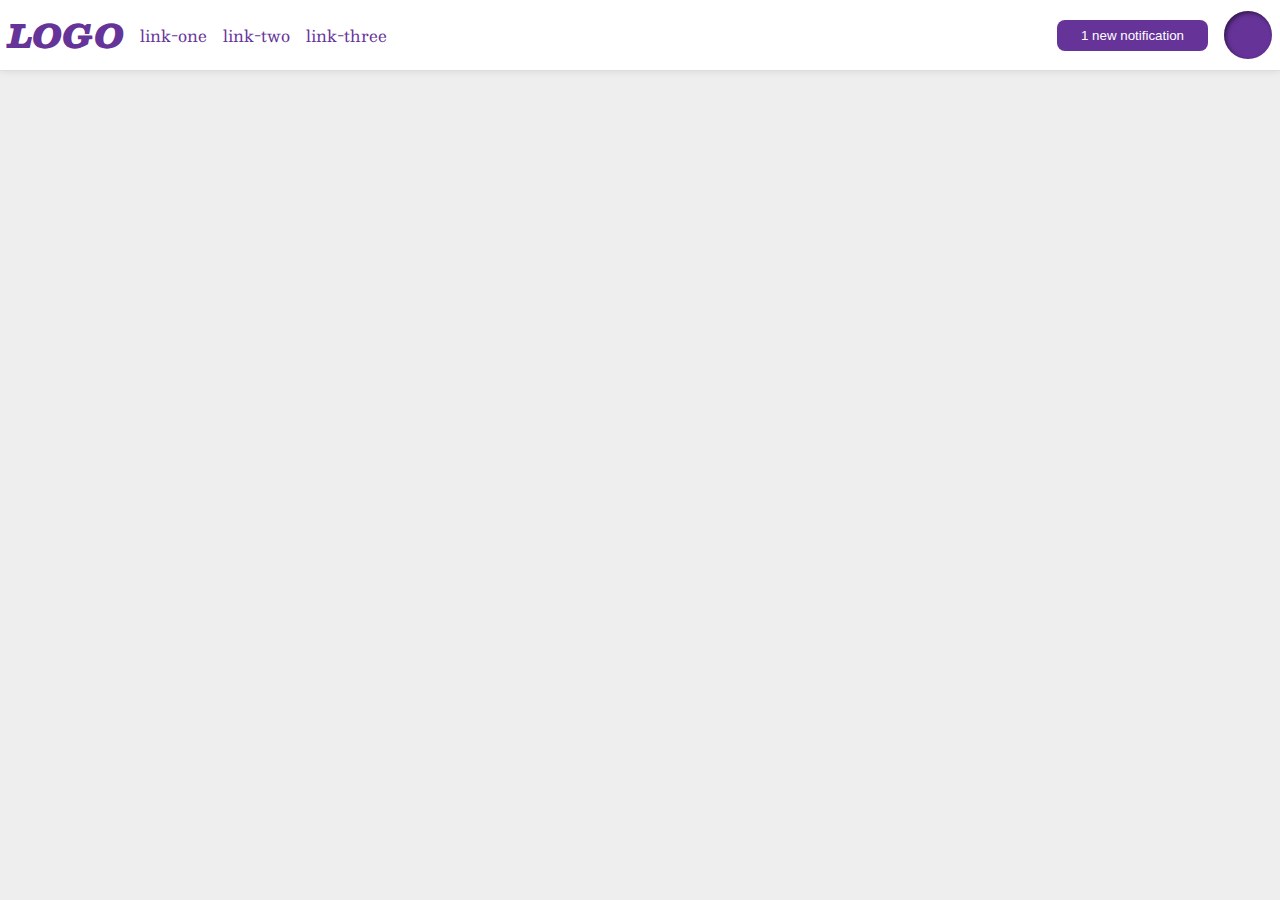
<file: flex/03-flex-header-2/index.html>
<!DOCTYPE html>
<html lang="en">
  <head>
    <meta charset="UTF-8">
    <meta http-equiv="X-UA-Compatible" content="IE=edge">
    <meta name="viewport" content="width=device-width, initial-scale=1.0">
    <title>Flex Header 2</title>
    <link rel="stylesheet" href="style.css">
  </head>
  <body>
    <div class="header">
      <div class="display-left">
        <div class="logo">
          LOGO
        </div>
        <ul class="links">
          <li><a href="https://google.com">link-one</a></li>
          <li><a href="https://google.com">link-two</a></li>
          <li><a href="https://google.com">link-three</a></li>
        </ul>
      </div>
      <div class="display-right">
        <button class="notifications">
          1 new notification
        </button>
        <div class="profile-image"></div>
      </div>
    </div>
  </body>
</html>
</file>
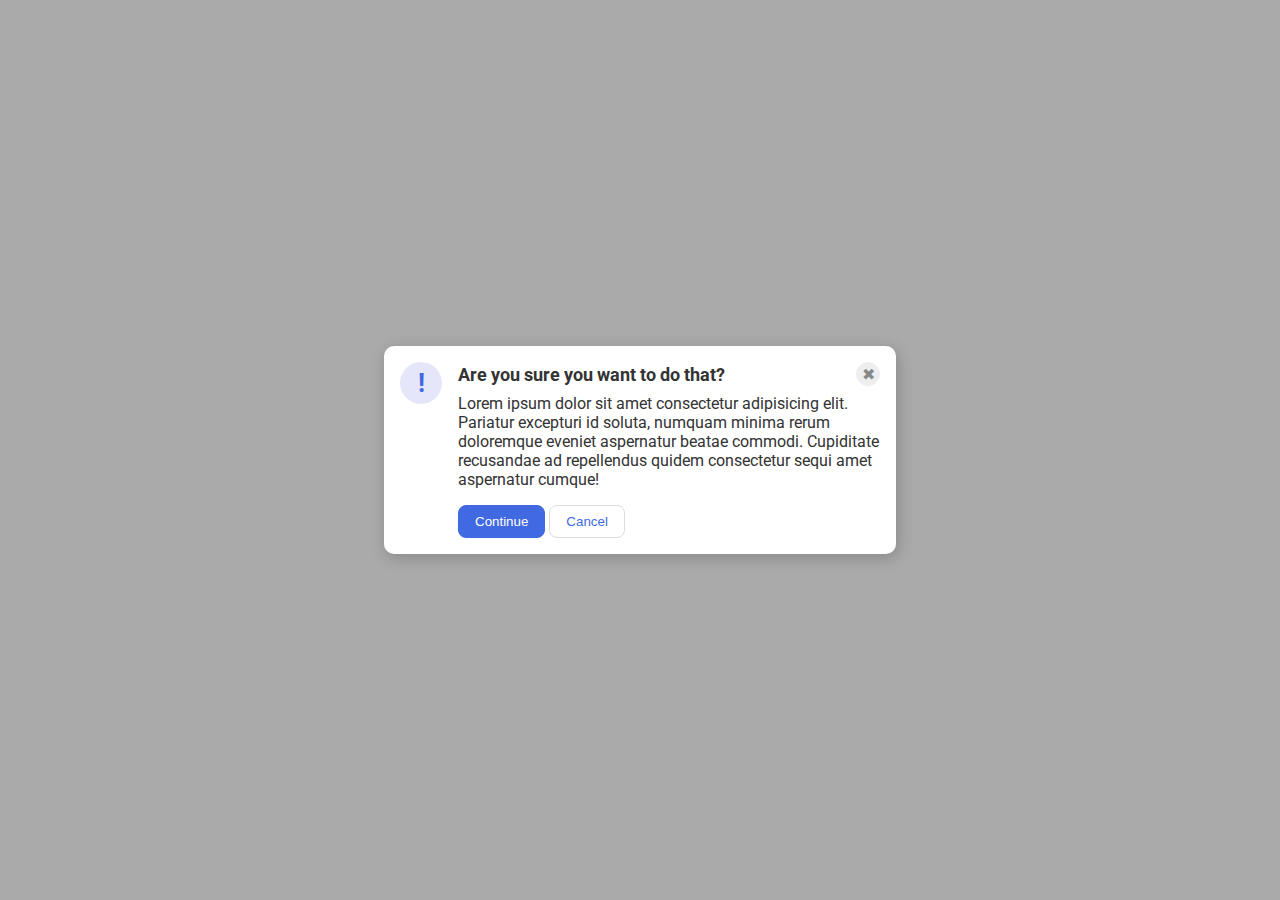
<file: flex/05-flex-modal/index.html>
<!DOCTYPE html>
<html lang="en">
  <head>
    <meta charset="UTF-8">
    <meta http-equiv="X-UA-Compatible" content="IE=edge">
    <meta name="viewport" content="width=device-width, initial-scale=1.0">
    <link rel="stylesheet" href="style.css">
    <title>Modal</title>
  </head>
  <body>
    <div class="modal">
      <div class="icon">!</div>
      <div class="main-content">
        <div class="header">
          Are you sure you want to do that?
          <button class="close-button">✖</button>
        </div>
        <div class="text">Lorem ipsum dolor sit amet consectetur adipisicing elit. Pariatur excepturi id soluta, numquam minima rerum doloremque eveniet aspernatur beatae commodi. Cupiditate recusandae ad repellendus quidem consectetur sequi amet aspernatur cumque!</div>
        <button class="continue">Continue</button>
        <button class="cancel">Cancel</button>
      </div>
    </div>
  </body>
</html>
</file>
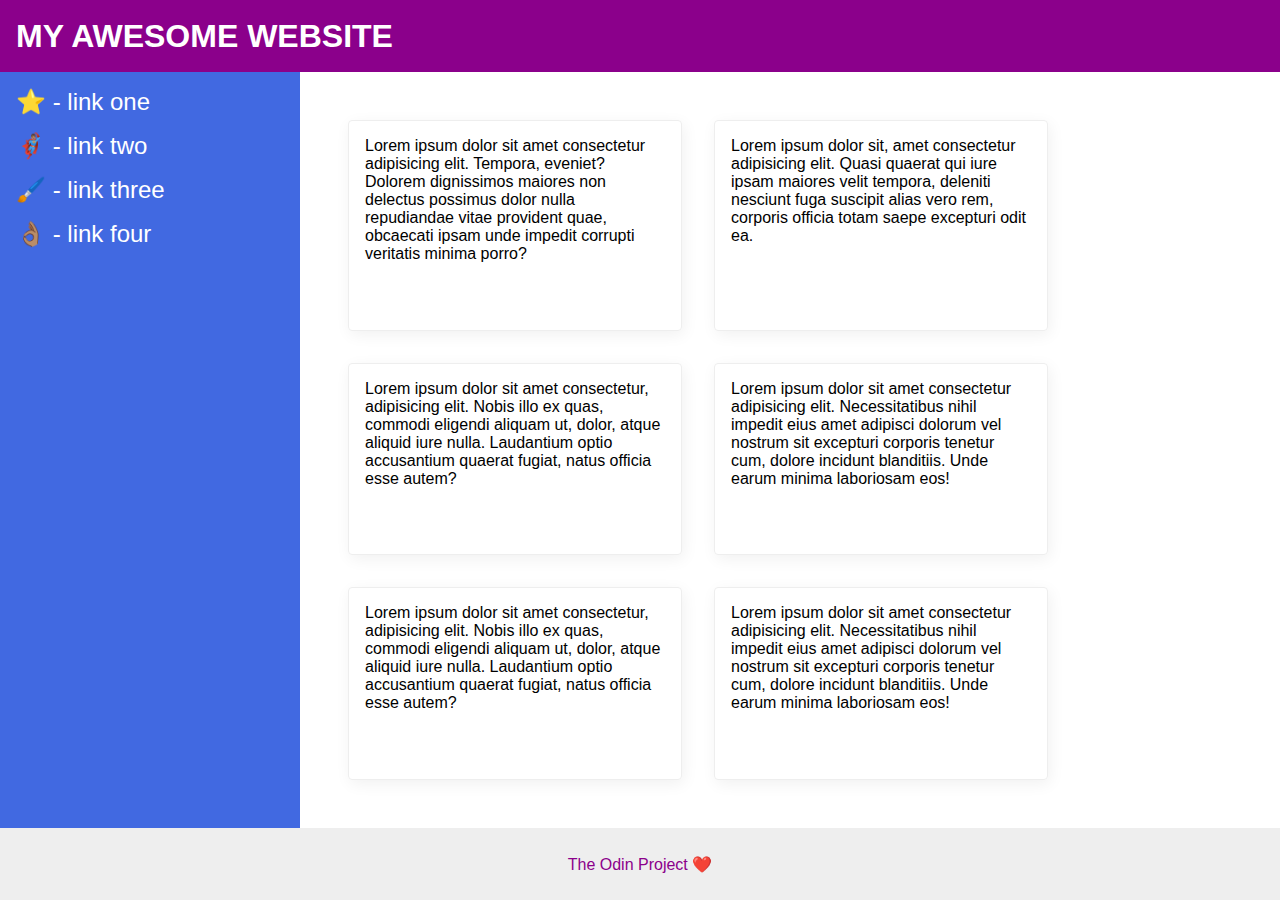
<file: flex/07-flex-layout-2/index.html>
<!DOCTYPE html>
<html lang="en">
  <head>
    <meta charset="UTF-8">
    <meta http-equiv="X-UA-Compatible" content="IE=edge">
    <meta name="viewport" content="width=device-width, initial-scale=1.0">
    <title>The Holy Grail</title>
    <link rel="stylesheet" href="style.css">
  </head>
  <body>
    <div class="header">
      MY AWESOME WEBSITE
    </div>
    <div class="content">

      <div class="sidebar">
        <ul>
          <li><a href="#">⭐ - link one</a></li>
          <li><a href="#">🦸🏽‍♂️ - link two</a></li>
          <li><a href="#">🖌️ - link three</a></li>
          <li><a href="#">👌🏽 - link four</a></li>
        </ul>
      </div>
      <div class="cards">
        <div class="card">Lorem ipsum dolor sit amet consectetur adipisicing elit. Tempora, eveniet? Dolorem dignissimos maiores non delectus possimus dolor nulla repudiandae vitae provident quae, obcaecati ipsam unde impedit corrupti veritatis minima porro?</div>
        <div class="card">Lorem ipsum dolor sit, amet consectetur adipisicing elit. Quasi quaerat qui iure ipsam maiores velit tempora, deleniti nesciunt fuga suscipit alias vero rem, corporis officia totam saepe excepturi odit ea.</div>
        <div class="card">Lorem ipsum dolor sit amet consectetur, adipisicing elit. Nobis illo ex quas, commodi eligendi aliquam ut, dolor, atque aliquid iure nulla. Laudantium optio accusantium quaerat fugiat, natus officia esse autem?</div>
        <div class="card">Lorem ipsum dolor sit amet consectetur adipisicing elit. Necessitatibus nihil impedit eius amet adipisci dolorum vel nostrum sit excepturi corporis tenetur cum, dolore incidunt blanditiis. Unde earum minima laboriosam eos!</div>
        <div class="card">Lorem ipsum dolor sit amet consectetur, adipisicing elit. Nobis illo ex quas, commodi eligendi aliquam ut, dolor, atque aliquid iure nulla. Laudantium optio accusantium quaerat fugiat, natus officia esse autem?</div>
        <div class="card">Lorem ipsum dolor sit amet consectetur adipisicing elit. Necessitatibus nihil impedit eius amet adipisci dolorum vel nostrum sit excepturi corporis tenetur cum, dolore incidunt blanditiis. Unde earum minima laboriosam eos!</div>
      </div>
    
    </div>

    <div class="footer">
      The Odin Project ❤️
    </div>
  </body>
</html>
</file>
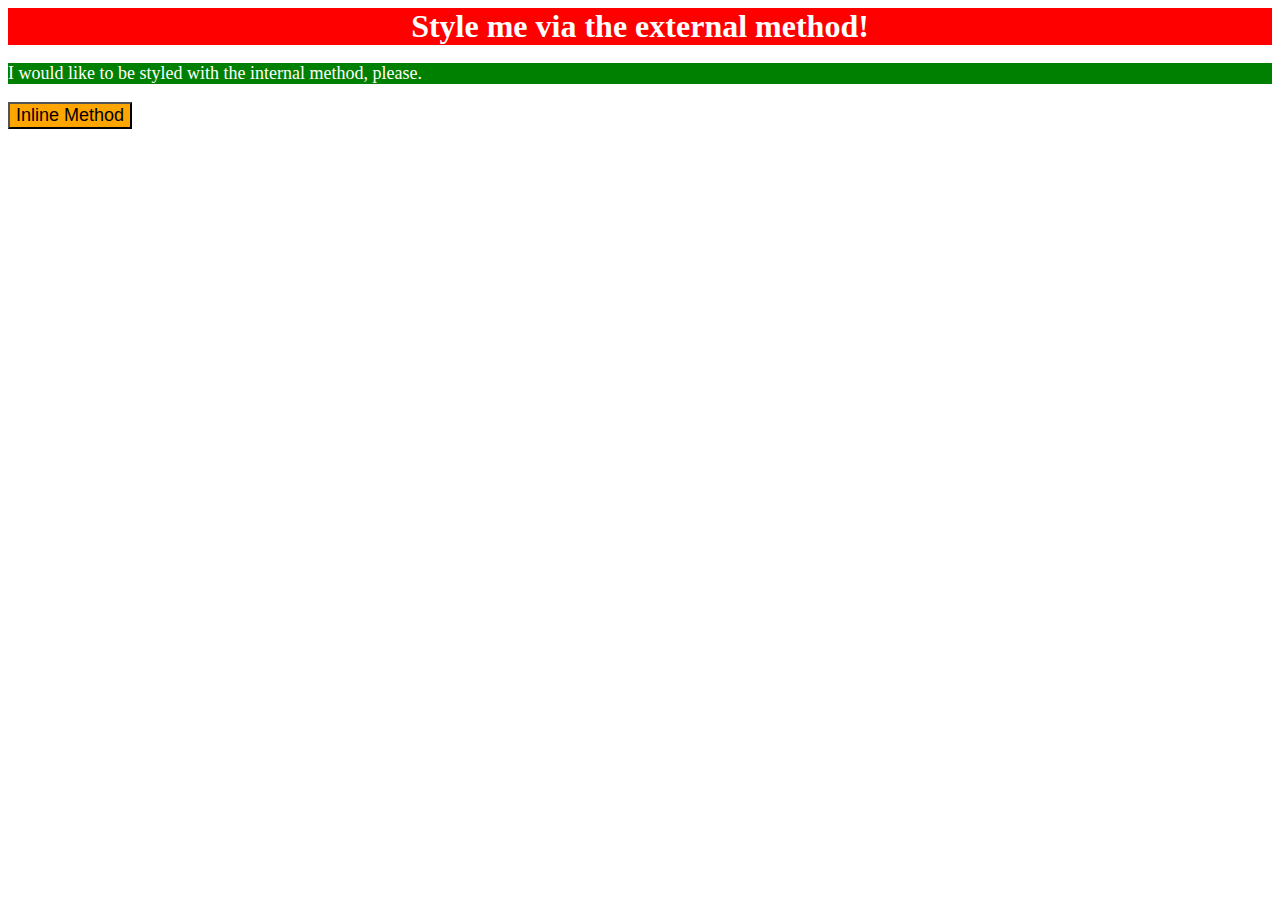
<file: foundations/01-css-methods/index.html>
<!DOCTYPE html>
<html lang="en">
  <head>
    <meta charset="UTF-8">
    <meta http-equiv="X-UA-Compatible" content="IE=edge">
    <meta name="viewport" content="width=device-width, initial-scale=1.0">
    <link href="./style.css" rel="stylesheet">
    <title>Methods for Adding CSS</title>
    <style>
      p {
        background-color: green;
        color: white;
        font-size: 18px;
      }
    </style>
  </head>
  <body>
    <div>Style me via the external method!</div>
    <p>I would like to be styled with the internal method, please.</p>
    <button style="background-color: orange; font-size: 18px;">Inline Method</button>
  </body>
</html>
</file>
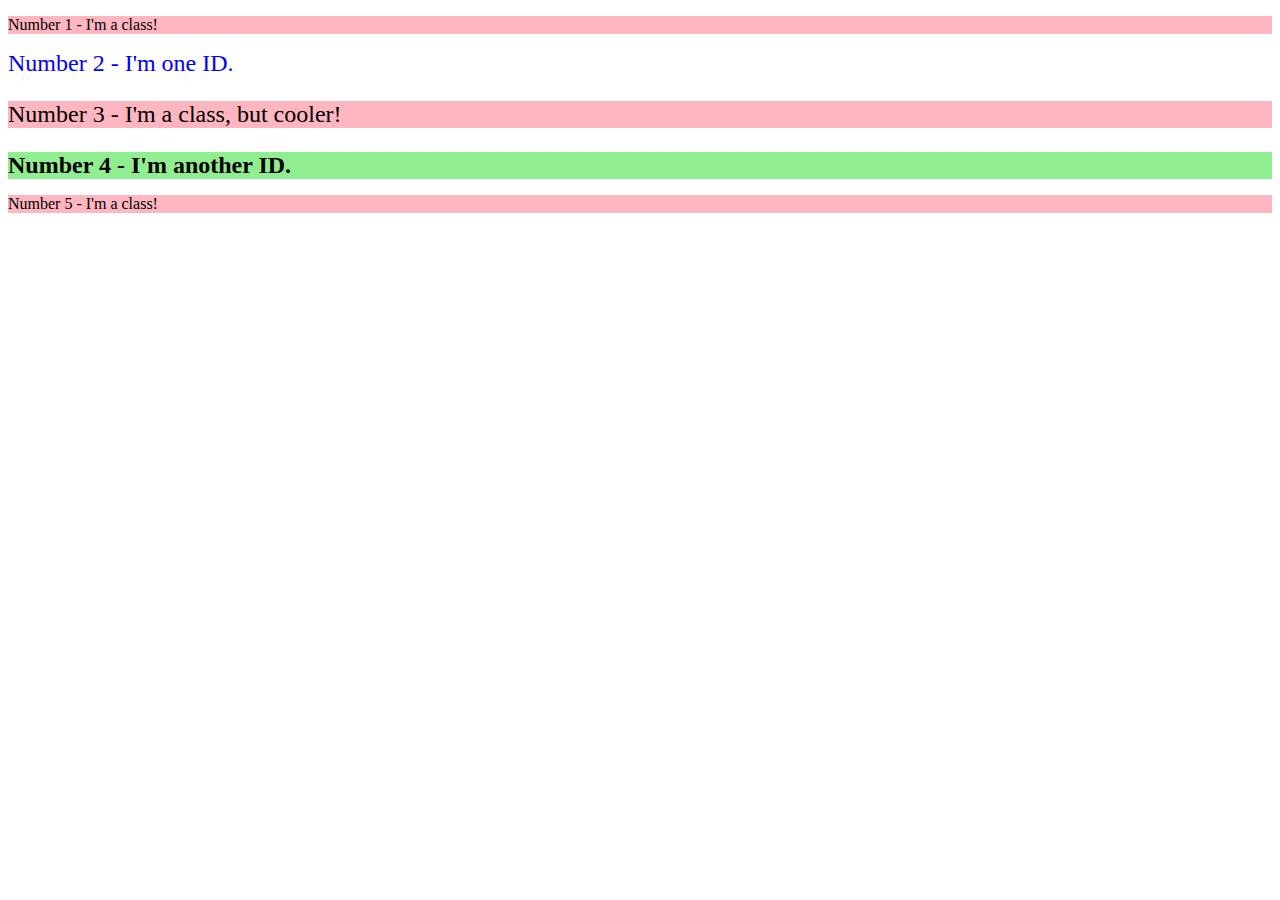
<file: foundations/02-class-id-selectors/index.html>
<!DOCTYPE html>
<html lang="en">
  <head>
    <meta charset="UTF-8">
    <meta http-equiv="X-UA-Compatible" content="IE=edge">
    <meta name="viewport" content="width=device-width, initial-scale=1.0">
    <title>Class and ID Selectors</title>
    <link rel="stylesheet" href="style.css">
  </head>
  <body>
    <p class="odd">Number 1 - I'm a class!</p>
    <div id="second">Number 2 - I'm one ID.</div>
    <p class="odd font-medium">Number 3 - I'm a class, but cooler!</p>
    <div class="font-medium" id="fourth">Number 4 - I'm another ID.</div>
    <p class="odd">Number 5 - I'm a class!</p>
  </body>
</html>
</file>
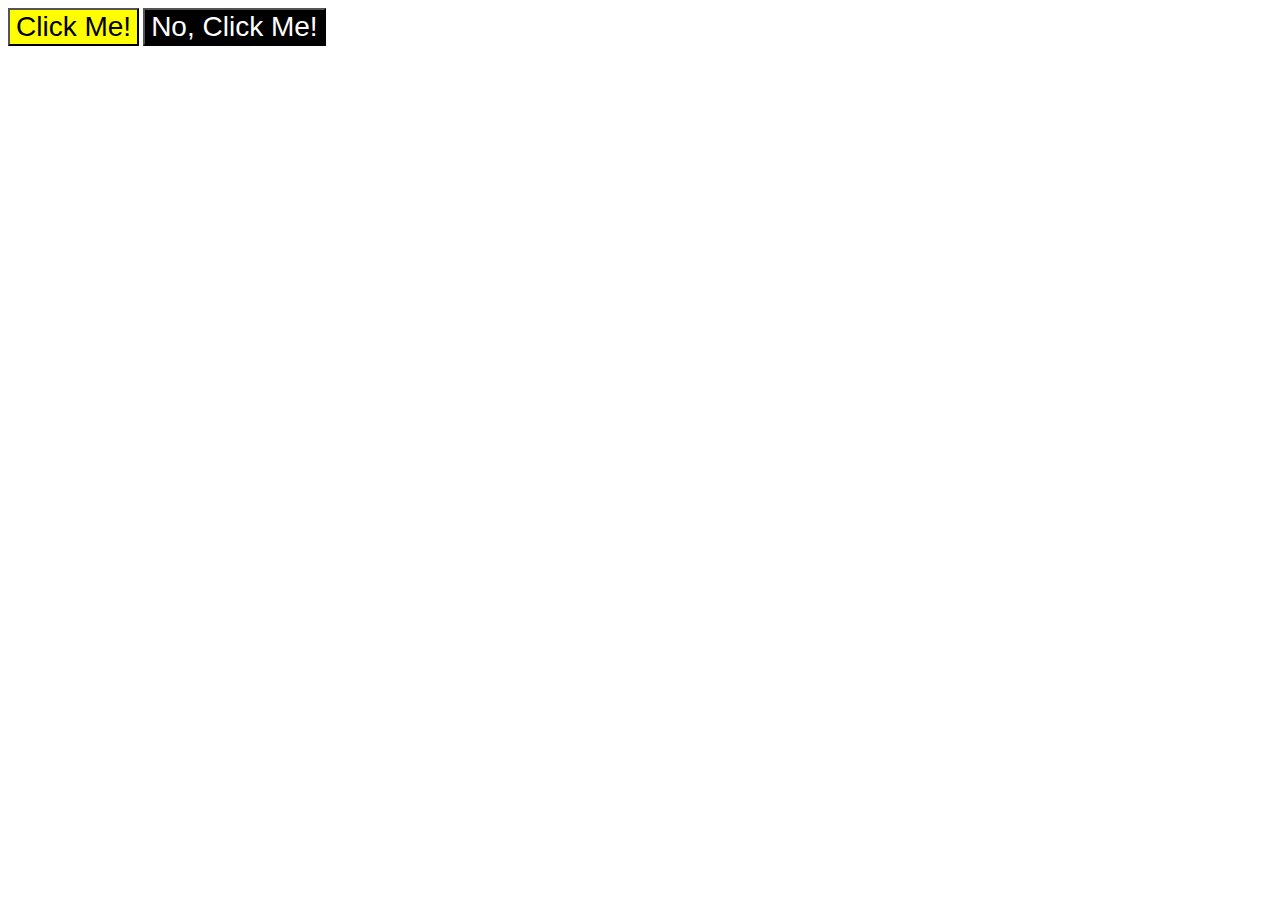
<file: foundations/03-grouping-selectors/index.html>
<!DOCTYPE html>
<html lang="en">
  <head>
    <meta charset="UTF-8">
    <meta http-equiv="X-UA-Compatible" content="IE=edge">
    <meta name="viewport" content="width=device-width, initial-scale=1.0">
    <title>Grouping Selectors</title>
    <link rel="stylesheet" href="style.css">
  </head>
  <body>
    <button class="yellow-button">Click Me!</button>
    <button class="black-button">No, Click Me!</button>
  </body>
</html>
</file>
<file: flex/03-flex-header-2/style.css>
/* this is some magical font-importing.  
you'll learn about it later. */
@import url('https://fonts.googleapis.com/css2?family=Besley:ital,wght@0,400;1,900&display=swap');

body {
  margin: 0;
  background: #eee;
  font-family: Besley, serif;
}

.header {
  background: white;
  border-bottom: 1px solid #ddd;
  box-shadow: 0 0 8px rgba(0,0,0,.1);
  /* Codice di Marco */
  display: flex;
  padding: 8px;
  align-items: center;
  justify-content: space-between;
}

.profile-image {
  background: rebeccapurple;
  box-shadow: inset 2px 2px 4px rgba(0,0,0,.5);
  border-radius: 50%;
  width: 48px;
  height: 48px;
}

.logo {
  color: rebeccapurple;
  font-size: 32px;
  font-weight: 900;
  font-style: italic;
}

button {
  border: none;
  border-radius: 8px;
  background: rebeccapurple;
  color: white;
  padding: 8px 24px;
}

a {
  /* this removes the line under our links */
  text-decoration: none;
  color: rebeccapurple;
}

ul {
  list-style-type: none;
  margin: 0px;
  padding: 0px;
}

.display-left,
.display-right,
ul {
  display:flex;
  align-items: center;
  gap: 16px;

}
</file>
<file: flex/05-flex-modal/style.css>
@import url('https://fonts.googleapis.com/css2?family=Roboto:wght@400;700&display=swap');

html, body {
  height: 100%;
}

body {
  font-family: Roboto, sans-serif;
  margin: 0;
  background: #aaa;
  color: #333;
  /* I'll give you this one for free lol */
  display: flex;
  align-items: center;
  justify-content: center;
}

.modal {
  background: white;
  width: 480px;
  border-radius: 10px;
  box-shadow: 2px 4px 16px rgba(0,0,0,.2);
  display: flex;
  padding: 16px;
  gap: 16px;
}

.icon {
  color: royalblue;
  font-size: 26px;
  font-weight: 700;
  background: lavender;
  width: 42px;
  height: 42px;
  border-radius: 50%;
  display: flex;
  align-items: center;
  justify-content: center;
  flex-shrink: 0;
}

.close-button {
  background: #eee;
  border-radius: 50%;
  color: #888;
  font-weight: 400;
  font-size: 16px;
  height: 24px;
  width: 24px;
  display: flex;
  align-items: center;
  justify-content: center;
  border: 1px solid #eee;
  padding: 0;
}

button {
  cursor: pointer;
  padding: 8px 16px;
  border-radius: 8px;

}

.header {
  font-weight: bold;
  font-size: 18px;
  display: flex;
  justify-content: space-between;
  align-items: center;
  margin-bottom: 8px;
}

button.continue {
  background: royalblue;
  border: 1px solid royalblue;
  color: white;
}

button.cancel {
  background: white;
  border: 1px solid #ddd;
  color: royalblue;
}

.text {
  margin-bottom: 16px;
}
</file>
<file: flex/07-flex-layout-2/style.css>
body {
  font-family: -apple-system, BlinkMacSystemFont, 'Segoe UI', Roboto, Oxygen, Ubuntu, Cantarell, 'Open Sans', 'Helvetica Neue', sans-serif;
  margin: 0;
  min-height: 100vh;
  display: flex;
  flex-direction: column;
}

.header {
  height: 72px;
  background: darkmagenta;
  color: white;
  font-weight: 900;
  font-size: 32px;
  align-content: center;
  padding-left: 16px;
}

.footer {
  height: 72px;
  background: #eee;
  color: darkmagenta;
  align-content: center;
  text-align: center;
}

.sidebar {
  width: 300px;
  background: royalblue;
  box-sizing: border-box;
  flex-shrink: 0;
}

.card {
  border: 1px solid #eee;
  box-shadow: 2px 4px 16px rgba(0,0,0,.06);
  border-radius: 4px;
  width: 300px;
  padding:  16px;
}

.content {
  flex: 1;
  display: flex;
}

ul {
  margin: 0px;
  padding: 0px;
  list-style-type: none;
}

li {
  margin: 16px;
  padding: 0px;
}

a {
  text-decoration: none;
  color: white;
  font-size: 24px;
}

.cards {
  display: flex;
  display: flex;
  gap: 32px;
  padding: 48px;
  flex-wrap: wrap;
}
</file>
<file: foundations/01-css-methods/style.css>
div {
    background-color: red;
    color: white;
    font-size: 32px;
    text-align: center;
    font-weight: bold;
}
</file>
<file: foundations/02-class-id-selectors/style.css>
.odd {
    background-color: rgb(255, 182, 193);
    font: Verdana, "DejaVu Sans", sans-serif;
}

#second {
    color: #0000ff;
    font-size: 24px;
}

.font-medium {
    font-size: 24px;
}

#fourth {
    background-color: #90ee90;
    font-weight: bold;
}
</file>
<file: foundations/03-grouping-selectors/style.css>
.black-button {
    background-color: black;
    color: white;
}

.yellow-button {
    background-color: yellow;
}

.black-button,
.yellow-button {
    font-size: 28px;
    font-family: Helvetica, "Times New Roman", sans-serif;
}
</file>
